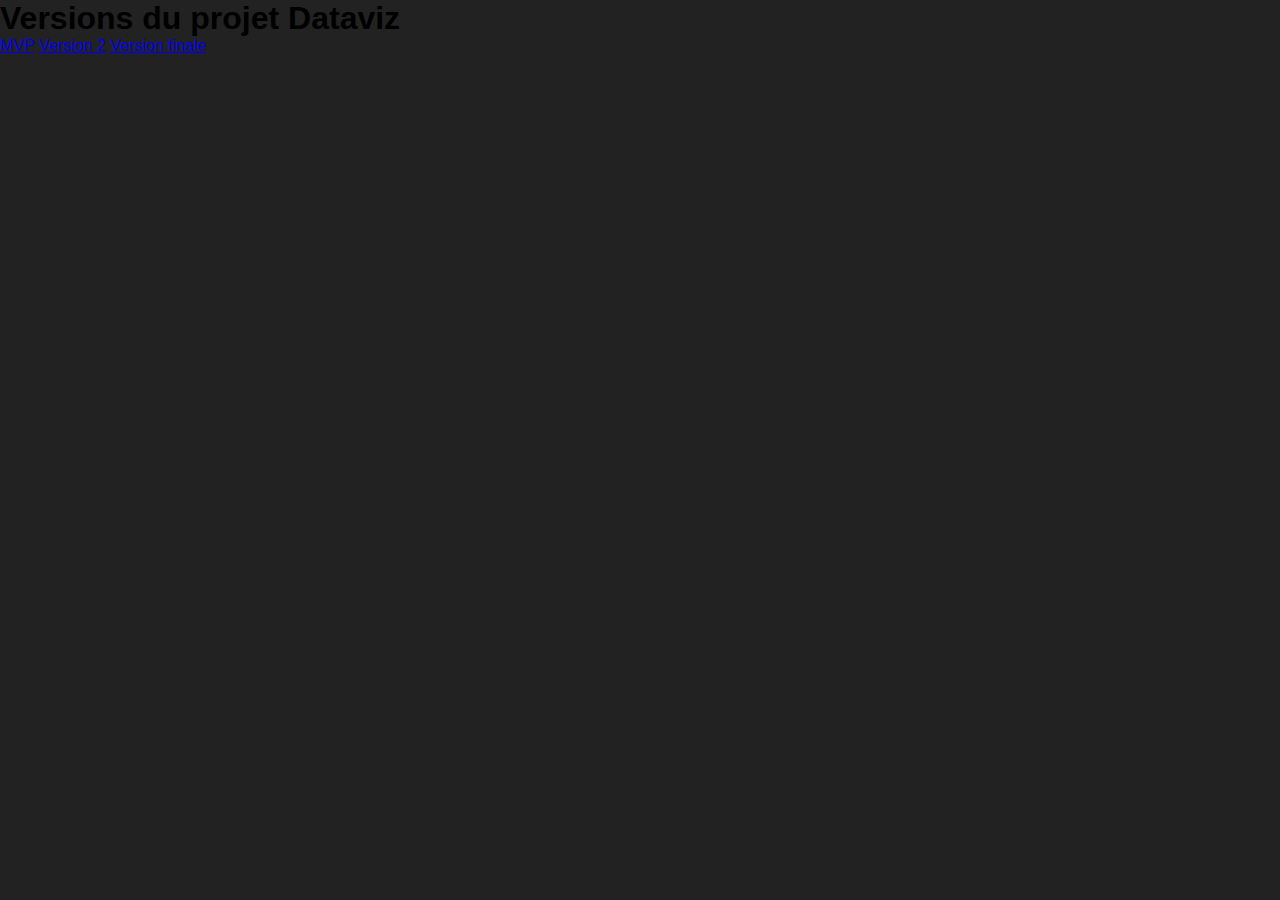
<file: index.html>
<!DOCTYPE html>
<html lang="en">

<head>
    <meta charset="UTF-8">
    <meta name="viewport" content="width=device-width, initial-scale=1.0">
    <title>Les versions de notre site Météo</title>
    <link rel="stylesheet" href="style.css">
</head>

<body>
    <h1>Versions du projet Dataviz</h1>
    <div class="links">
        <a id="MVP" href="./MVP + surplus/MVP/index.html">MVP</a>
        <a id="v2" href="./MVP + surplus/MVP2/index.html">Version 2</a>
        <a id="finale" href="./finaleVersion/index.html">Version finale</a>
    </div>
</body>

</html>
</file>
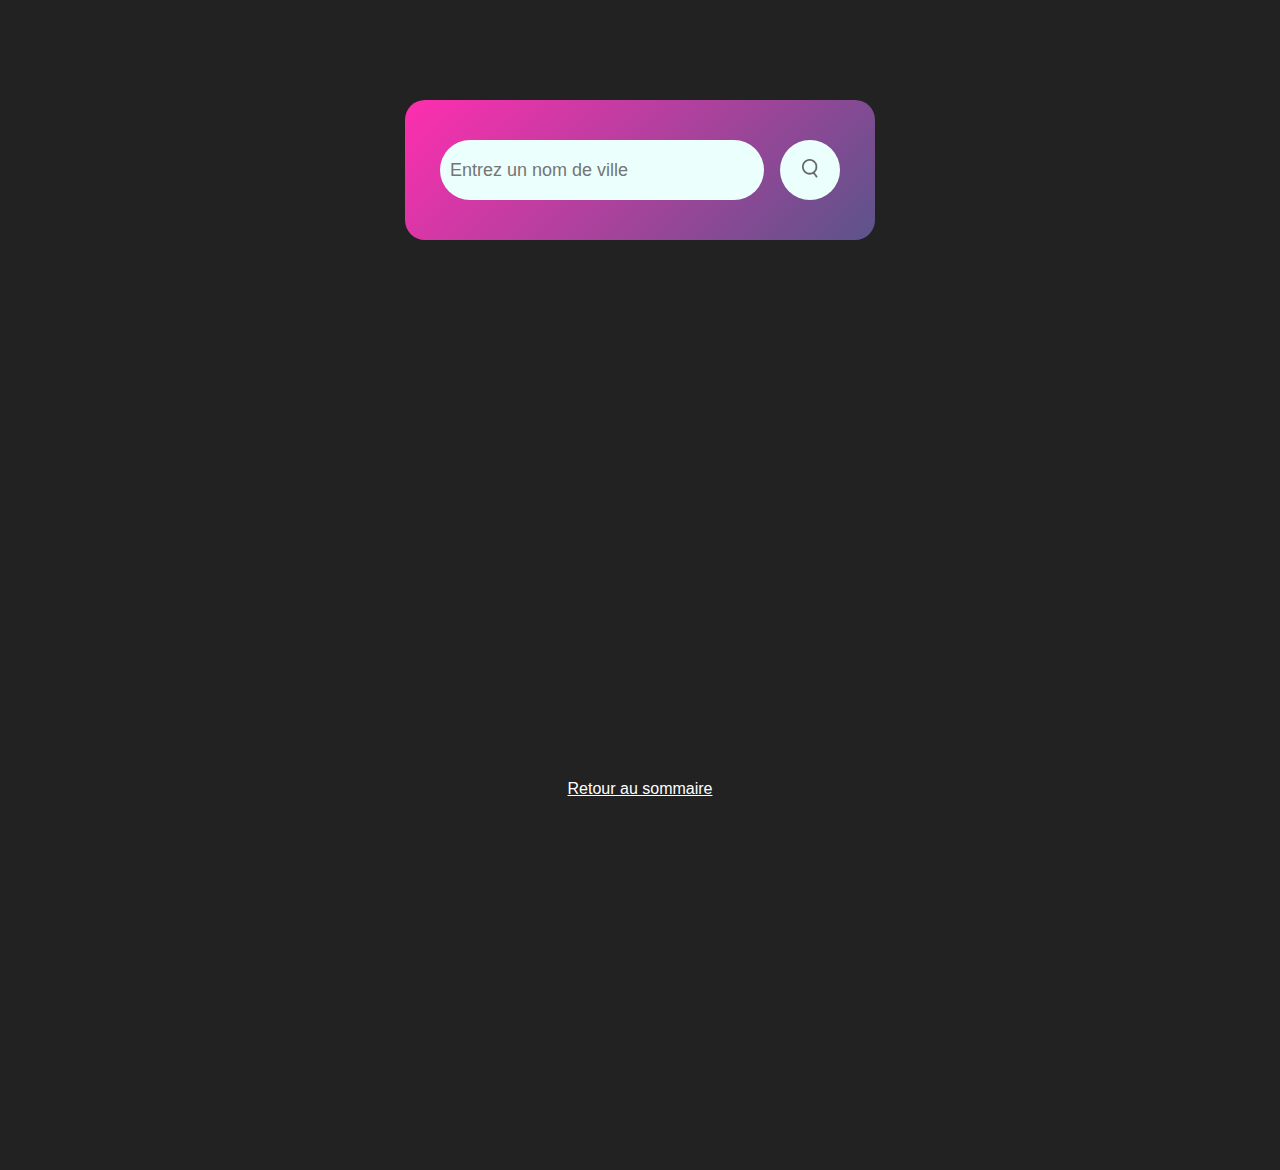
<file: finaleVersion/index.html>
<!DOCTYPE html>
<html lang="en">

<head>
  <meta charset="UTF-8" />
  <meta name="viewport" content="width=device-width, initial-scale=1.0" />
  <title>Météo</title>
  <link rel="stylesheet" href="style.css" />
</head>

<body>
  <div id="background" class="background">
    <!-- <img src="background/DrizzlePicture1.jpg" class="background"> -->
    <div class="card">
      <div class="search">
        <input type="text" placeholder="Entrez un nom de ville" spellcheck="false">

        <button><img src="images/search.png" /></button>
      </div>
      <div class="error">
        <p>
          Invalid city name.
        </p>
      </div>
      <div class="weather">
        <img src="images/snow.png" class="weather-icon">
        <h1 class="temp">-5°c</h1>
        <h2 class="city">New York</h2>
        <div class="details">
          <div class="col">
            <img src="images/humidity.png">
            <div>
              <p class="humidity">50%</p>
              <p>Humidity</p>
            </div>
          </div>
          <div class="col">
            <img src="images/wind.png">
            <div>
              <p class="wind">15 km/h</p>
              <p>Wind Speed</p>
            </div>
          </div>
        </div>
      </div>
    </div>
    <div class="footer">
      <a href="../versionsDuProjetDataviz.html">Retour au sommaire</a>
    </div>
  </div>

  <script src="script.js"></script>
</body>

</html>
</file>
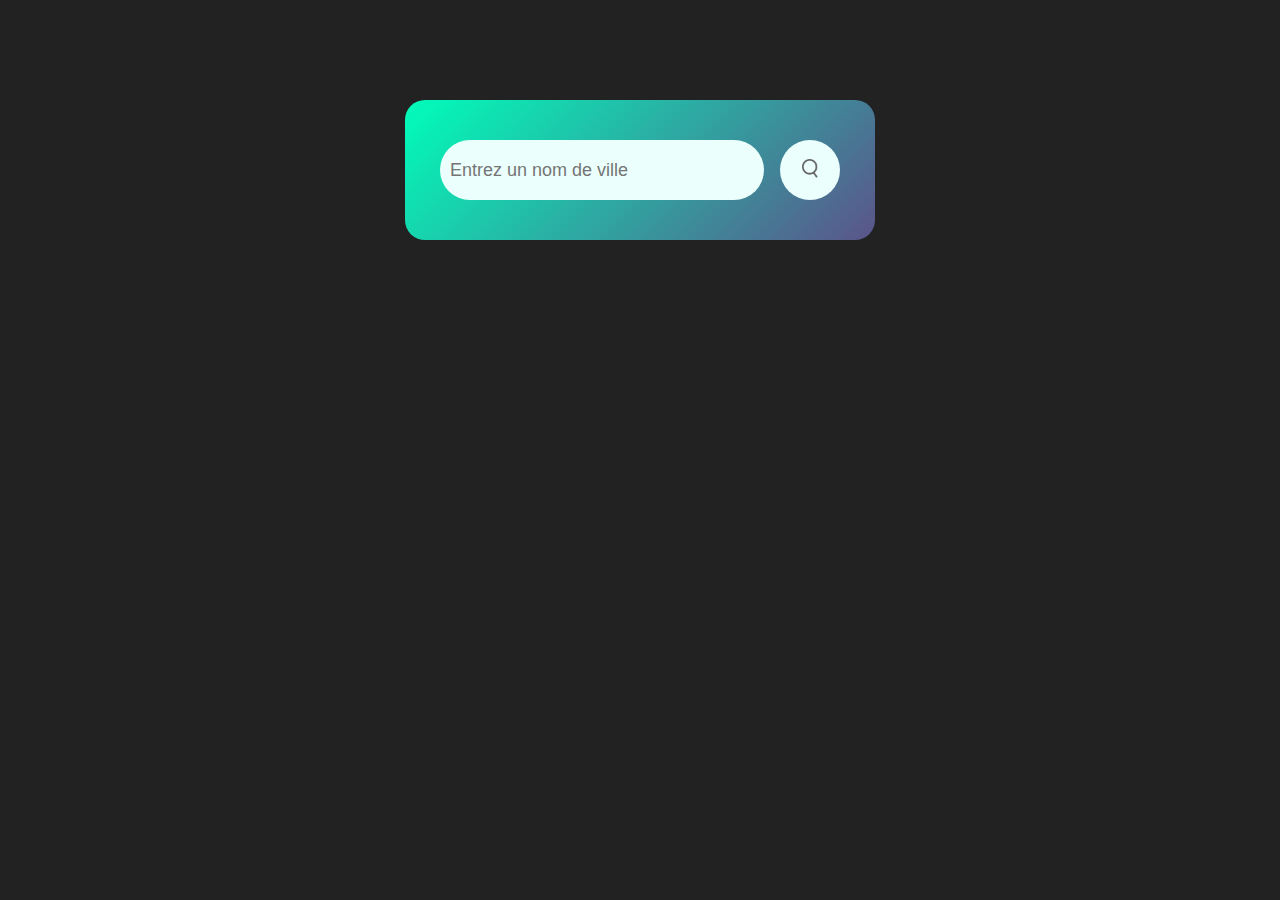
<file: MVP/index.html>
<!DOCTYPE html>
<html lang="en">

<head>
  <meta charset="UTF-8" />
  <meta name="viewport" content="width=device-width, initial-scale=1.0" />
  <title>Météo</title>
  <link rel="stylesheet" href="style.css" />
</head>

<body>
  <div class="card">
    <div class="search">
      <input type="text" placeholder="Entrez un nom de ville" spellcheck="false">

      <button><img src="images/search.png" /></button>
    </div>
    <div class="error">
      <p>
        Invalid city name.
      </p>
    </div>
    <div class="weather">
      <img src="images/snow.png" class="weather-icon">
      <h1 class="temp">-5°c</h1>
      <h2 class="city">New York</h2>
      <div class="details">
        <div class="col">
          <img src="images/humidity.png">
          <div>
            <p class="humidity">50%</p>
            <p>Humidity</p>
          </div>
        </div>
        <div class="col">
          <img src="images/wind.png">
          <div>
            <p class="wind">15 km/h</p>
            <p>Wind Speed</p>
          </div>
        </div>
      </div>
      <script src="script.js"></script>
</body>

</html>
</file>
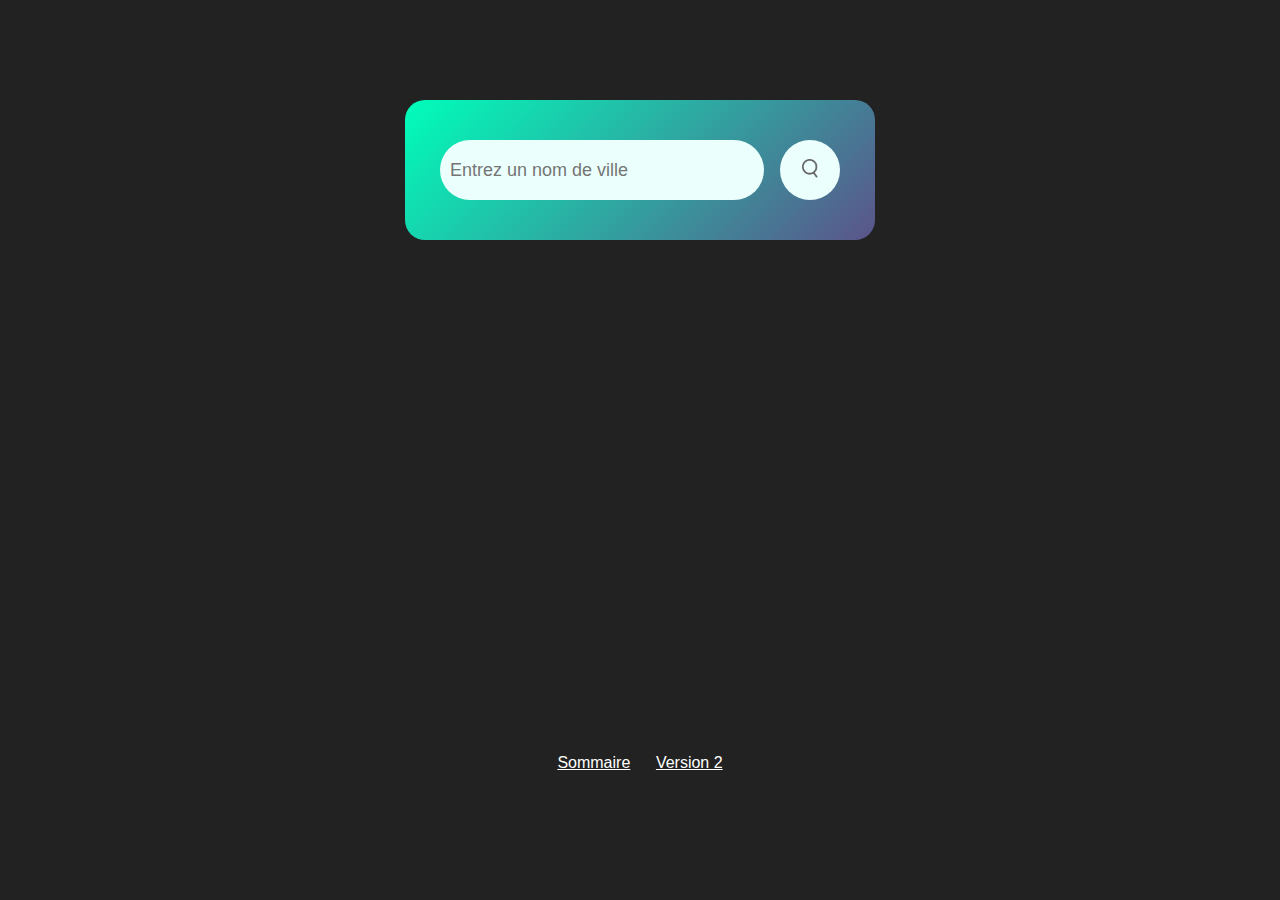
<file: MVP + surplus/MVP/index.html>
<!DOCTYPE html>
<html lang="en">

<head>
  <meta charset="UTF-8" />
  <meta name="viewport" content="width=device-width, initial-scale=1.0" />
  <title>Météo</title>
  <link rel="stylesheet" href="style.css" />
</head>

<body>
  <div class="card">
    <div class="search">
      <input type="text" placeholder="Entrez un nom de ville" spellcheck="false">

      <button><img src="images/search.png" /></button>
    </div>
    <div class="error">
      <p>
        Invalid city name.
      </p>
    </div>
    <div class="weather">
      <img src="images/snow.png" class="weather-icon">
      <h1 class="temp">-5°c</h1>
      <h2 class="city">New York</h2>
      <div class="details">
        <div class="col">
          <img src="images/humidity.png">
          <div>
            <p class="humidity">50%</p>
            <p>Humidity</p>
          </div>
        </div>
        <div class="col">
          <img src="images/wind.png">
          <div>
            <p class="wind">15 km/h</p>
            <p>Wind Speed</p>
          </div>
        </div>
      </div>
    </div>

    <script src="script.js"></script>
  </div>
  <div class="footer">
    <a href="../../versionsDuProjetDataviz.html">Sommaire</a>
    <a href="../MVP2/index.html">Version 2</a>
  </div>

</body>

</html>
</file>
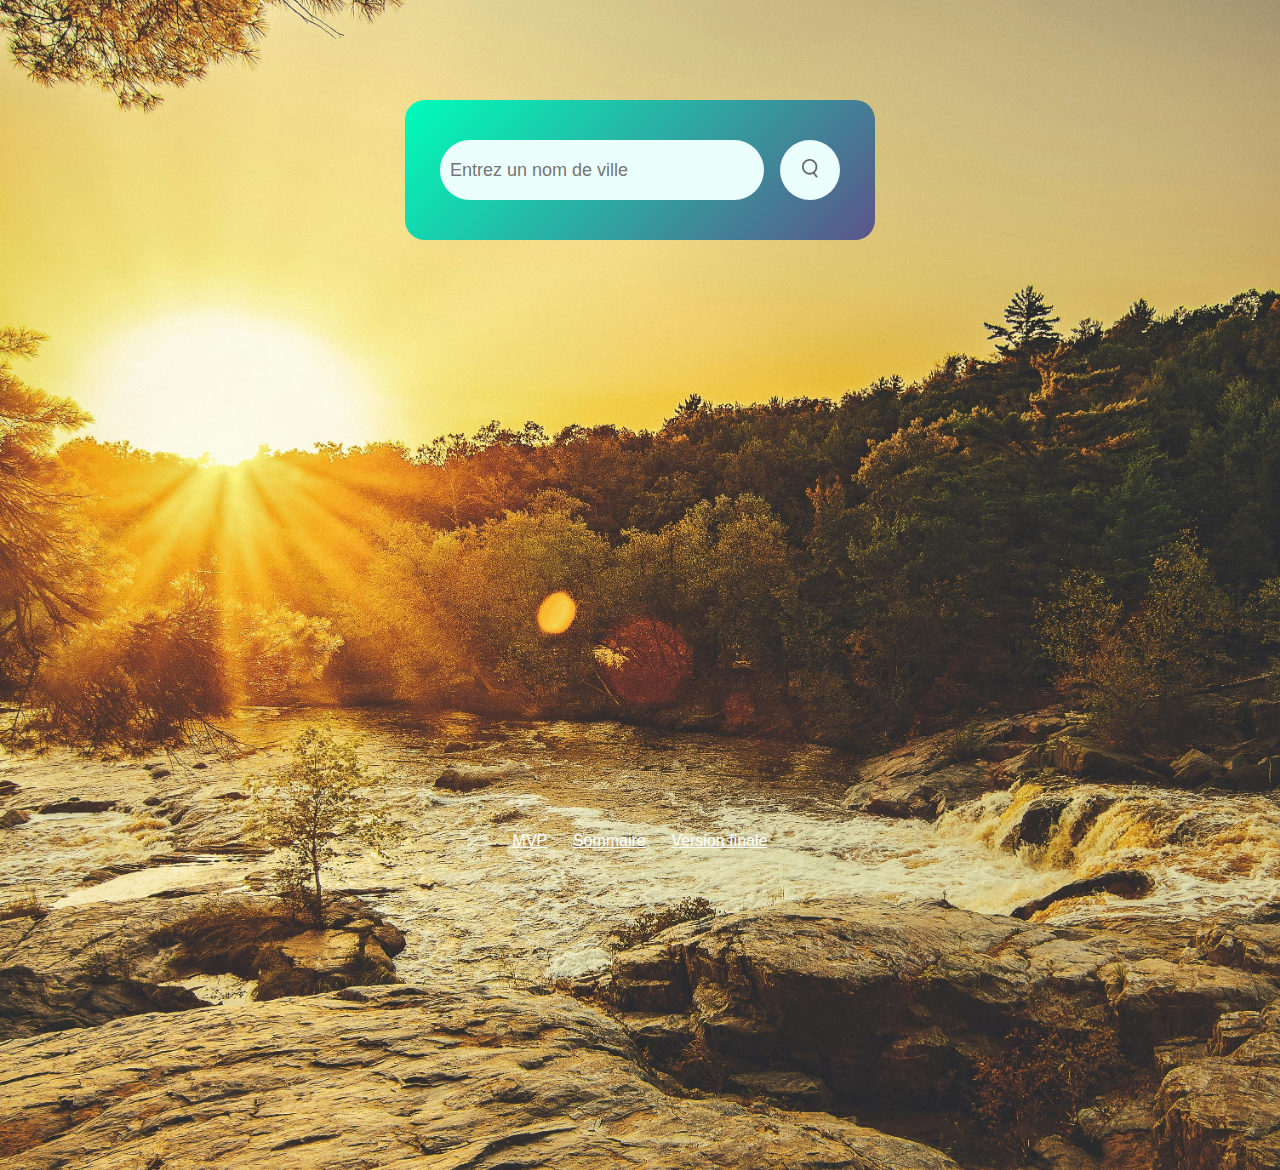
<file: MVP + surplus/MVP2/index.html>
<!DOCTYPE html>
<html lang="en">

<head>
  <meta charset="UTF-8" />
  <meta name="viewport" content="width=device-width, initial-scale=1.0" />
  <title>Météo</title>
  <link rel="stylesheet" href="style.css" />
</head>

<body>
  <div id="background" class="background">
    <!-- <img src="background/DrizzlePicture1.jpg" class="background"> -->
    <div class="card">
      <div class="search">
        <input type="text" placeholder="Entrez un nom de ville" spellcheck="false">

        <button><img src="images/search.png" /></button>
      </div>
      <div class="error">
        <p>
          Invalid city name.
        </p>
      </div>
      <div class="weather">
        <img src="images/snow.png" class="weather-icon">
        <h1 class="temp">-5°c</h1>
        <h2 class="city">New York</h2>
        <div class="details">
          <div class="col">
            <img src="images/humidity.png">
            <div>
              <p class="humidity">50%</p>
              <p>Humidity</p>
            </div>
          </div>
          <div class="col">
            <img src="images/wind.png">
            <div>
              <p class="wind">15 km/h</p>
              <p>Wind Speed</p>
            </div>
          </div>
        </div>
      </div>
    </div>
    <div class="footer">
      <a href="../MVP/index.html">MVP</a>
      <a href="../../versionsDuProjetDataviz.html">Sommaire</a>
      <a href="../../finaleVersion/index.html">Version finale</a>
    </div>

  </div>

  <script src="script.js"></script>

</body>

</html>
</file>
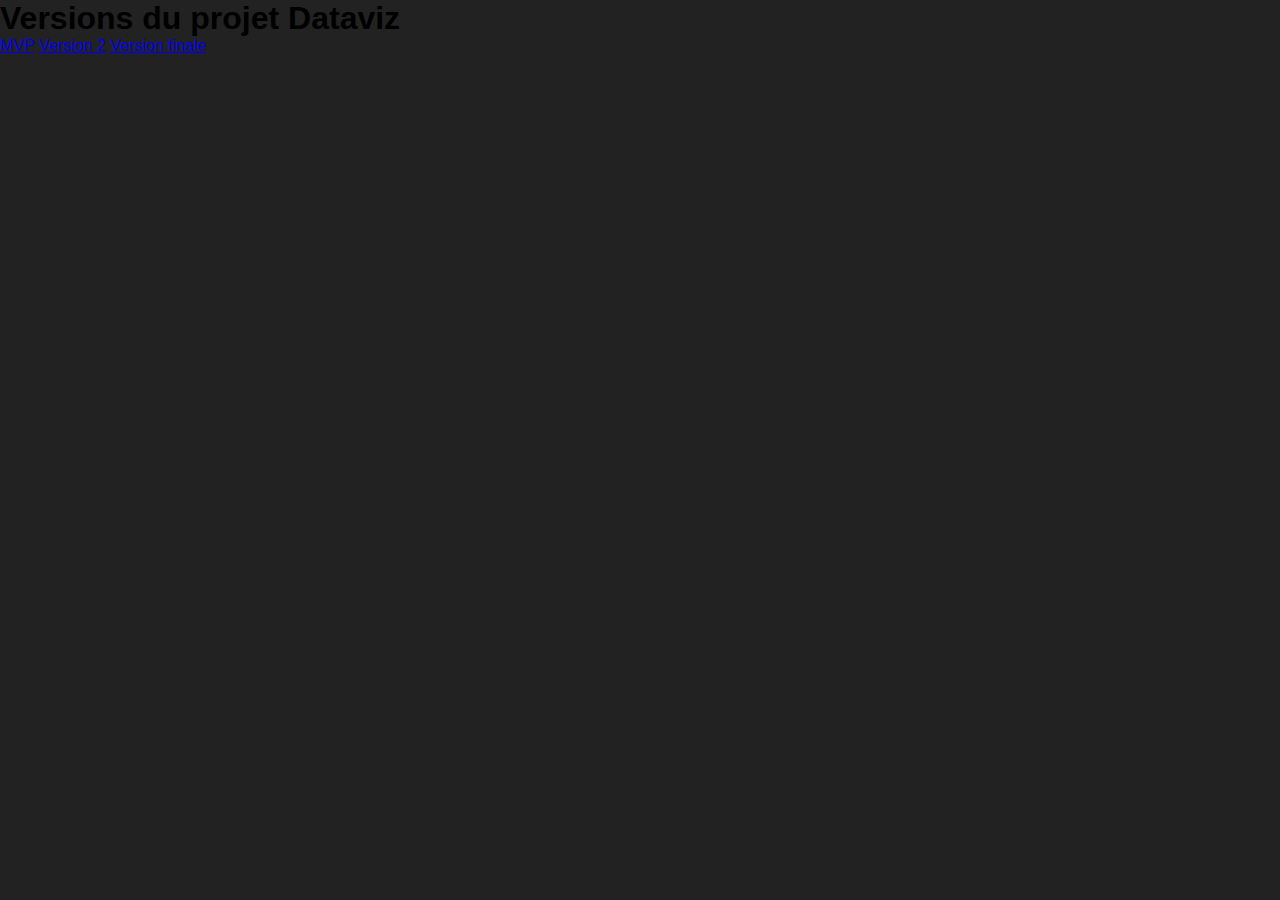
<file: versionsDuProjetDataviz.html>
<!DOCTYPE html>
<html lang="en">

<head>
    <meta charset="UTF-8">
    <meta name="viewport" content="width=device-width, initial-scale=1.0">
    <title>Les versions de notre site Météo</title>
    <link rel="stylesheet" href="style.css">
</head>

<body>
    <h1>Versions du projet Dataviz</h1>
    <div class="links">
        <a id="MVP" href="./MVP + surplus/MVP/index.html">MVP</a>
        <a id="v2" href="./MVP + surplus/MVP2/index.html">Version 2</a>
        <a id="finale" href="./finaleVersion/index.html">Version finale</a>
    </div>
</body>

</html>
</file>
<file: style.css>
* {
    margin: 0;
    padding: 0;
    font-family: 'Poppins', sans-serif;
    box-sizing: border-box;
}

body {
    background: #222;
}

.card {
    width: 90%;
    max-width: 470px;
    background: linear-gradient(135deg, #00feba, #5b548a);
    color: #fff;
    margin: 100px auto 0;
    border-radius: 20px;
    padding: 40px 35px;
    text-align: center;
}

.search {
    width: 100%;
    display: flex;
    align-items: center;
    justify-content: space-between;
}

.search input {
    border: 0;
    outline: 0;
    background: #ebfffc;
    color: #555;
    padding: 10px;
    height: 60px;
    border-radius: 30px;
    flex: 1;
    margin-right: 16px;
    font-size: 18px;

}

.search button {
    border: 0;
    outline: 0;
    background: #ebfffc;
    border-radius: 50%;
    width: 60px;
    height: 60px;
    cursor: pointer;

}

.search button img {
    width: 16px;

}

.weather-icon {
    width: 170px;
    margin-top: 30px;

}

.weather h1 {
    font-size: 80;
    font-weight: 500;
}

.weather h2 {
    font-size: 35;
    font-weight: 500;
    margin-top: 10px;
}

.details {
    display: flex;
    align-items: center;
    justify-content: space-between;
    padding: 0 20px;
    margin-top: 50px;

}

.col {
    display: flex;
    align-items: center;
    text-align: left;
}

.col img {
    width: 40px;
    margin-right: 10px;
}

.humidity,
.wind {
    font-size: 28px;
    margin-top: -6px;
}

.weather {
    display: none;
}

.error {
    text-align: left;
    margin-left: 10px;
    font-size: 14px;
    margin-top: 10px;
    display: none;
}
</file>
<file: finaleVersion/style.css>
* {
    margin: 0;
    padding: 0;
    font-family: 'Poppins', sans-serif;
    box-sizing: border-box;
    /* display: flex; */

}

.background {
    background: #222;
    /* Pour enlever les marges par défaut du corps */
    margin: 0;
    padding: 0;
    /* Définit votre image comme arrière-plan */
    background-image: url('https://images.unsplash.com/photo-1630260643564-7f9c9c140682?q=80&w=2070&auto=format&fit=crop&ixlib=rb-4.0.3&ixid=M3wxMjA3fDB8MHxwaG90by1wYWdlfHx8fGVufDB8fHx8fA%3D%3D');
    /*Photo de <a href="https://unsplash.com/fr/@sushioutlaw?utm_content=creditCopyText&utm_medium=referral&utm_source=unsplash">Brian McGowan</a> sur <a href="https://unsplash.com/fr/photos/peinture-abstraite-bleue-rose-et-jaune-7kU-BMYARQs?utm_content=creditCopyText&utm_medium=referral&utm_source=unsplash">Unsplash</a>
*/
    /* Redimensionne l'image pour couvrir toute la fenêtre */
    background-size: cover;
    /* Centre l'image horizontalement et verticalement */
    background-position: top;
    /* Définit la hauteur de la page sur 100% de la fenêtre */
    height: 130vh;
    display: flex;
    align-items: flex-start;
}


.card {
    width: 90%;
    max-width: 470px;
    background: linear-gradient(135deg, #ff2eaf, #5b548a);
    color: #fff;
    margin: 100px auto 0;
    border-radius: 20px;
    padding: 40px 35px;
    text-align: center;
}

.search {
    width: 100%;
    display: flex;
    align-items: center;
    justify-content: space-between;
}

.search input {
    border: 0;
    outline: 0;
    background: #ebfffc;
    color: #555;
    padding: 10px;
    height: 60px;
    border-radius: 30px;
    flex: 1;
    margin-right: 16px;
    font-size: 18px;

}

.search button {
    border: 0;
    outline: 0;
    background: #ebfffc;
    border-radius: 50%;
    width: 60px;
    height: 60px;
    cursor: pointer;

}

.search button img {
    width: 16px;

}

.weather-icon {
    width: 170px;
    margin-top: 30px;

}

.weather h1 {
    font-size: 80;
    font-weight: 500;
}

.weather h2 {
    font-size: 35;
    font-weight: 500;
    margin-top: 10px;
}

.details {
    display: flex;
    align-items: center;
    justify-content: space-between;
    padding: 0 20px;
    margin-top: 50px;

}

.col {
    display: flex;
    align-items: center;
    text-align: left;
}

.col img {
    width: 40px;
    margin-right: 10px;
}

.humidity,
.wind {
    font-size: 28px;
    margin-top: -6px;
}

.weather {
    display: none;
}

.error {
    text-align: left;
    margin-left: 10px;
    font-size: 14px;
    margin-top: 10px;
    display: none;
}

.footer {
    width: 100%;
    /* margin-top: 400px; */
    display: flex;
    justify-content: center;
    gap: 2vw;
    align-items: center;
    position: absolute;
    bottom: 8vw;
}

.footer a {
    color: #fff;
    font-family: 'Poppins', sans-serif;
}
</file>
<file: MVP/style.css>
* {
    margin: 0;
    padding: 0;
    font-family: 'Poppins', sans-serif;
    box-sizing: border-box;
}

body {
    background: #222;
}

.card {
    width: 90%;
    max-width: 470px;
    background: linear-gradient(135deg, #00feba, #5b548a);
    color: #fff;
    margin: 100px auto 0;
    border-radius: 20px;
    padding: 40px 35px;
    text-align: center;
}

.search {
    width: 100%;
    display: flex;
    align-items: center;
    justify-content: space-between;
}

.search input {
    border: 0;
    outline: 0;
    background: #ebfffc;
    color: #555;
    padding: 10px;
    height: 60px;
    border-radius: 30px;
    flex: 1;
    margin-right: 16px;
    font-size: 18px;

}

.search button {
    border: 0;
    outline: 0;
    background: #ebfffc;
    border-radius: 50%;
    width: 60px;
    height: 60px;
    cursor: pointer;

}

.search button img {
    width: 16px;

}

.weather-icon {
    width: 170px;
    margin-top: 30px;

}

.weather h1 {
    font-size: 80;
    font-weight: 500;
}

.weather h2 {
    font-size: 35;
    font-weight: 500;
    margin-top: 10px;
}

.details {
    display: flex;
    align-items: center;
    justify-content: space-between;
    padding: 0 20px;
    margin-top: 50px;

}

.col {
    display: flex;
    align-items: center;
    text-align: left;
}

.col img {
    width: 40px;
    margin-right: 10px;
}

.humidity,
.wind {
    font-size: 28px;
    margin-top: -6px;
}

.weather {
    display: none;
}

.error {
    text-align: left;
    margin-left: 10px;
    font-size: 14px;
    margin-top: 10px;
    display: none;
}
</file>
<file: MVP + surplus/MVP/style.css>
* {
    margin: 0;
    padding: 0;
    font-family: 'Poppins', sans-serif;
    box-sizing: border-box;
}

body {
    background: #222;
}

.card {
    position: relative;
    width: 90%;
    max-width: 470px;
    background: linear-gradient(135deg, #00feba, #5b548a);
    color: #fff;
    margin: 100px auto 0;
    border-radius: 20px;
    padding: 40px 35px;
    text-align: center;
}

.search {
    width: 100%;
    display: flex;
    align-items: center;
    justify-content: space-between;
}

.search input {
    border: 0;
    outline: 0;
    background: #ebfffc;
    color: #555;
    padding: 10px;
    height: 60px;
    border-radius: 30px;
    flex: 1;
    margin-right: 16px;
    font-size: 18px;

}

.search button {
    border: 0;
    outline: 0;
    background: #ebfffc;
    border-radius: 50%;
    width: 60px;
    height: 60px;
    cursor: pointer;

}

.search button img {
    width: 16px;

}

.weather-icon {
    width: 170px;
    margin-top: 30px;

}

.weather h1 {
    font-size: 80;
    font-weight: 500;
}

.weather h2 {
    font-size: 35;
    font-weight: 500;
    margin-top: 10px;
}

.details {
    display: flex;
    align-items: center;
    justify-content: space-between;
    padding: 0 20px;
    margin-top: 50px;

}

.col {
    display: flex;
    align-items: center;
    text-align: left;
}

.col img {
    width: 40px;
    margin-right: 10px;
}

.humidity,
.wind {
    font-size: 28px;
    margin-top: -6px;
}

.weather {
    display: none;
}

.error {
    text-align: left;
    margin-left: 10px;
    font-size: 14px;
    margin-top: 10px;
    display: none;
}

.footer {
    width: 100%;
    /* margin-top: 400px; */
    display: flex;
    justify-content: center;
    gap: 2vw;
    align-items: center;
    position: absolute;
    bottom: 10vw;
}

.footer a {
    color: #fff;
    font-family: 'Poppins', sans-serif;
}
</file>
<file: MVP + surplus/MVP2/style.css>
* {
    margin: 0;
    padding: 0;
    font-family: 'Poppins', sans-serif;
    box-sizing: border-box;
    /* display: flex; */

}

.background {
    position: relative;
    width: 100%;
    background: #222;
    /* Pour enlever les marges par défaut du corps */
    margin: 0;
    padding: 0;
    /* Définit votre image comme arrière-plan */
    background-image: url('/background/ClearPicture2.jpg');
    /* Redimensionne l'image pour couvrir toute la fenêtre */
    background-size: cover;
    /* Centre l'image horizontalement et verticalement */
    background-position: center;
    /* Définit la hauteur de la page sur 100% de la fenêtre */
    height: 130vh;
    display: flex;
    align-items: flex-start;
}

.backgroundSunny {
    position: relative;

    background: #222;
    /* Pour enlever les marges par défaut du corps */
    margin: 0;
    padding: 0;
    /* Définit votre image comme arrière-plan */
    background-image: url('/background/ClearPicture1.jpg');
    /* Redimensionne l'image pour couvrir toute la fenêtre */
    background-size: cover;
    /* Centre l'image horizontalement et verticalement */
    background-position: center;
    /* Définit la hauteur de la page sur 100% de la fenêtre */
    height: 100vh;
    display: flex;
    align-items: flex-start;
}

.backgroundCloudy {
    position: relative;

    background: #222;
    /* Pour enlever les marges par défaut du corps */
    margin: 0;
    padding: 0;
    /* Définit votre image comme arrière-plan */
    background-image: url('/background/CloudsPicture1.jpg');
    /* Redimensionne l'image pour couvrir toute la fenêtre */
    background-size: cover;
    /* Centre l'image horizontalement et verticalement */
    background-position: center;
    /* Définit la hauteur de la page sur 100% de la fenêtre */
    height: 100vh;
    display: flex;
    align-items: flex-start;
}

.backgroundRainy {
    position: relative;
    background: #222;
    /* Pour enlever les marges par défaut du corps */
    margin: 0;
    padding: 0;
    /* Définit votre image comme arrière-plan */
    background-image: url('/background/RainPicture1.jpg');
    /* Redimensionne l'image pour couvrir toute la fenêtre */
    background-size: cover;
    /* Centre l'image horizontalement et verticalement */
    background-position: center;
    /* Définit la hauteur de la page sur 100% de la fenêtre */
    height: 130vh;
    display: flex;
    align-items: flex-start;
}

.backgroundSnowy {
    position: relative;

    background: #222;
    /* Pour enlever les marges par défaut du corps */
    margin: 0;
    padding: 0;
    /* Définit votre image comme arrière-plan */
    background-image: url('/background/SnowPicture1.jpg');
    /* Redimensionne l'image pour couvrir toute la fenêtre */
    background-size: cover;
    /* Centre l'image horizontalement et verticalement */
    background-position: center;
    /* Définit la hauteur de la page sur 100% de la fenêtre */
    height: 130vh;
    display: flex;
    align-items: flex-start;
}

.backgroundMisty {
    position: relative;

    background: #222;
    /* Pour enlever les marges par défaut du corps */
    margin: 0;
    padding: 0;
    /* Définit votre image comme arrière-plan */
    background-image: url('/background/DrizzlePicture2.jpg');
    /* Redimensionne l'image pour couvrir toute la fenêtre */
    background-size: cover;
    /* Centre l'image horizontalement et verticalement */
    background-position: center;
    /* Définit la hauteur de la page sur 100% de la fenêtre */
    height: 130vh;
    display: flex;
    align-items: flex-start;
}

.backgroundDrizzly {
    position: relative;

    background: #222;
    /* Pour enlever les marges par défaut du corps */
    margin: 0;
    padding: 0;
    /* Définit votre image comme arrière-plan */
    background-image: url('/background/DrizzlePicture1.jpg');
    /* Redimensionne l'image pour couvrir toute la fenêtre */
    background-size: cover;
    /* Centre l'image horizontalement et verticalement */
    background-position: center;
    /* Définit la hauteur de la page sur 100% de la fenêtre */
    height: 130vh;
    display: flex;
    align-items: flex-start;
}


.card {
    width: 90%;
    max-width: 470px;
    background: linear-gradient(135deg, #00feba, #5b548a);
    color: #fff;
    margin: 100px auto 0;
    border-radius: 20px;
    padding: 40px 35px;
    text-align: center;
}

.search {
    width: 100%;
    display: flex;
    align-items: center;
    justify-content: space-between;
}

.search input {
    border: 0;
    outline: 0;
    background: #ebfffc;
    color: #555;
    padding: 10px;
    height: 60px;
    border-radius: 30px;
    flex: 1;
    margin-right: 16px;
    font-size: 18px;

}

.search button {
    border: 0;
    outline: 0;
    background: #ebfffc;
    border-radius: 50%;
    width: 60px;
    height: 60px;
    cursor: pointer;

}

.search button img {
    width: 16px;

}

.weather-icon {
    width: 170px;
    margin-top: 30px;

}

.weather h1 {
    font-size: 80;
    font-weight: 500;
}

.weather h2 {
    font-size: 35;
    font-weight: 500;
    margin-top: 10px;
}

.details {
    display: flex;
    align-items: center;
    justify-content: space-between;
    padding: 0 20px;
    margin-top: 50px;

}

.col {
    display: flex;
    align-items: center;
    text-align: left;
}

.col img {
    width: 40px;
    margin-right: 10px;
}

.humidity,
.wind {
    font-size: 28px;
    margin-top: -6px;
}

.weather {
    display: none;
}

.error {
    text-align: left;
    margin-left: 10px;
    font-size: 14px;
    margin-top: 10px;
    display: none;
}

.footer {
    width: 100%;
    /* margin-top: 400px; */
    display: flex;
    justify-content: center;
    gap: 2vw;
    align-items: center;
    position: absolute;
    bottom: 25vw;
}

.footer a {
    color: #fff;
    font-family: 'Poppins', sans-serif;
}
</file>
